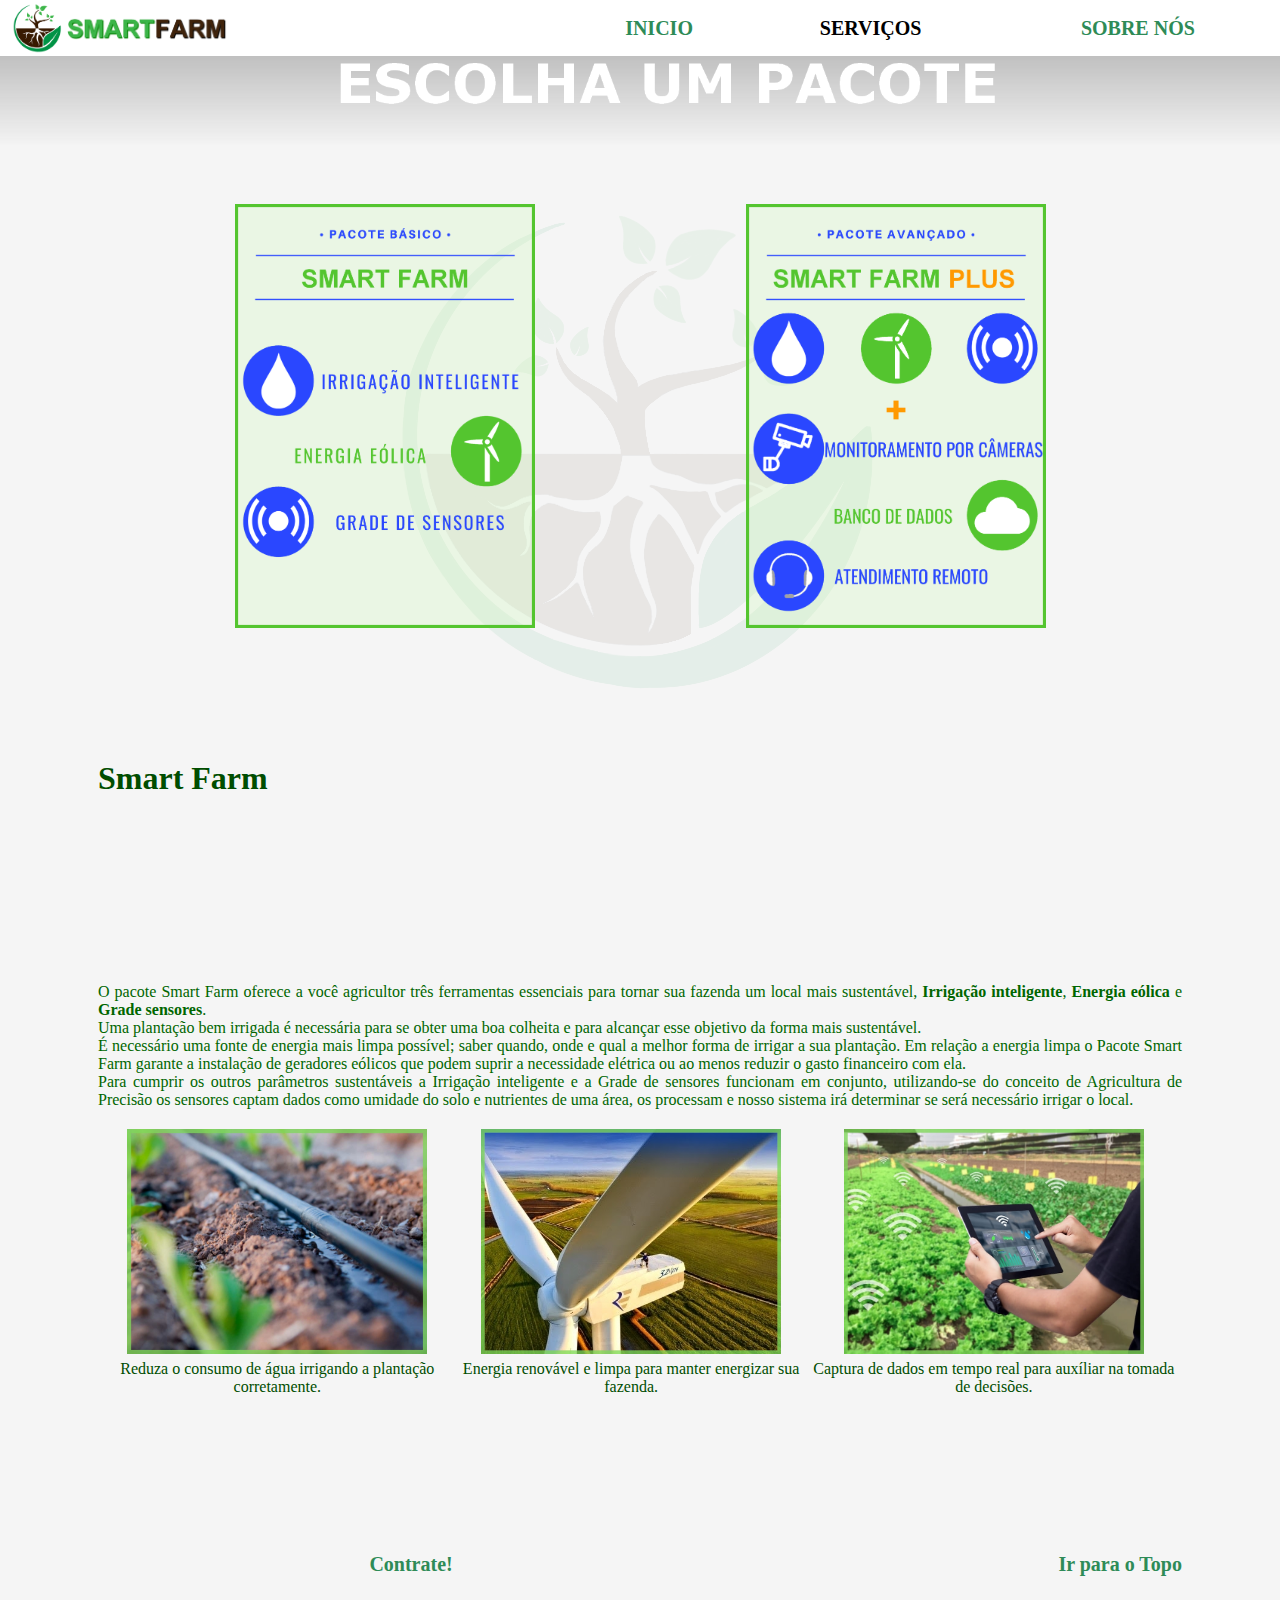
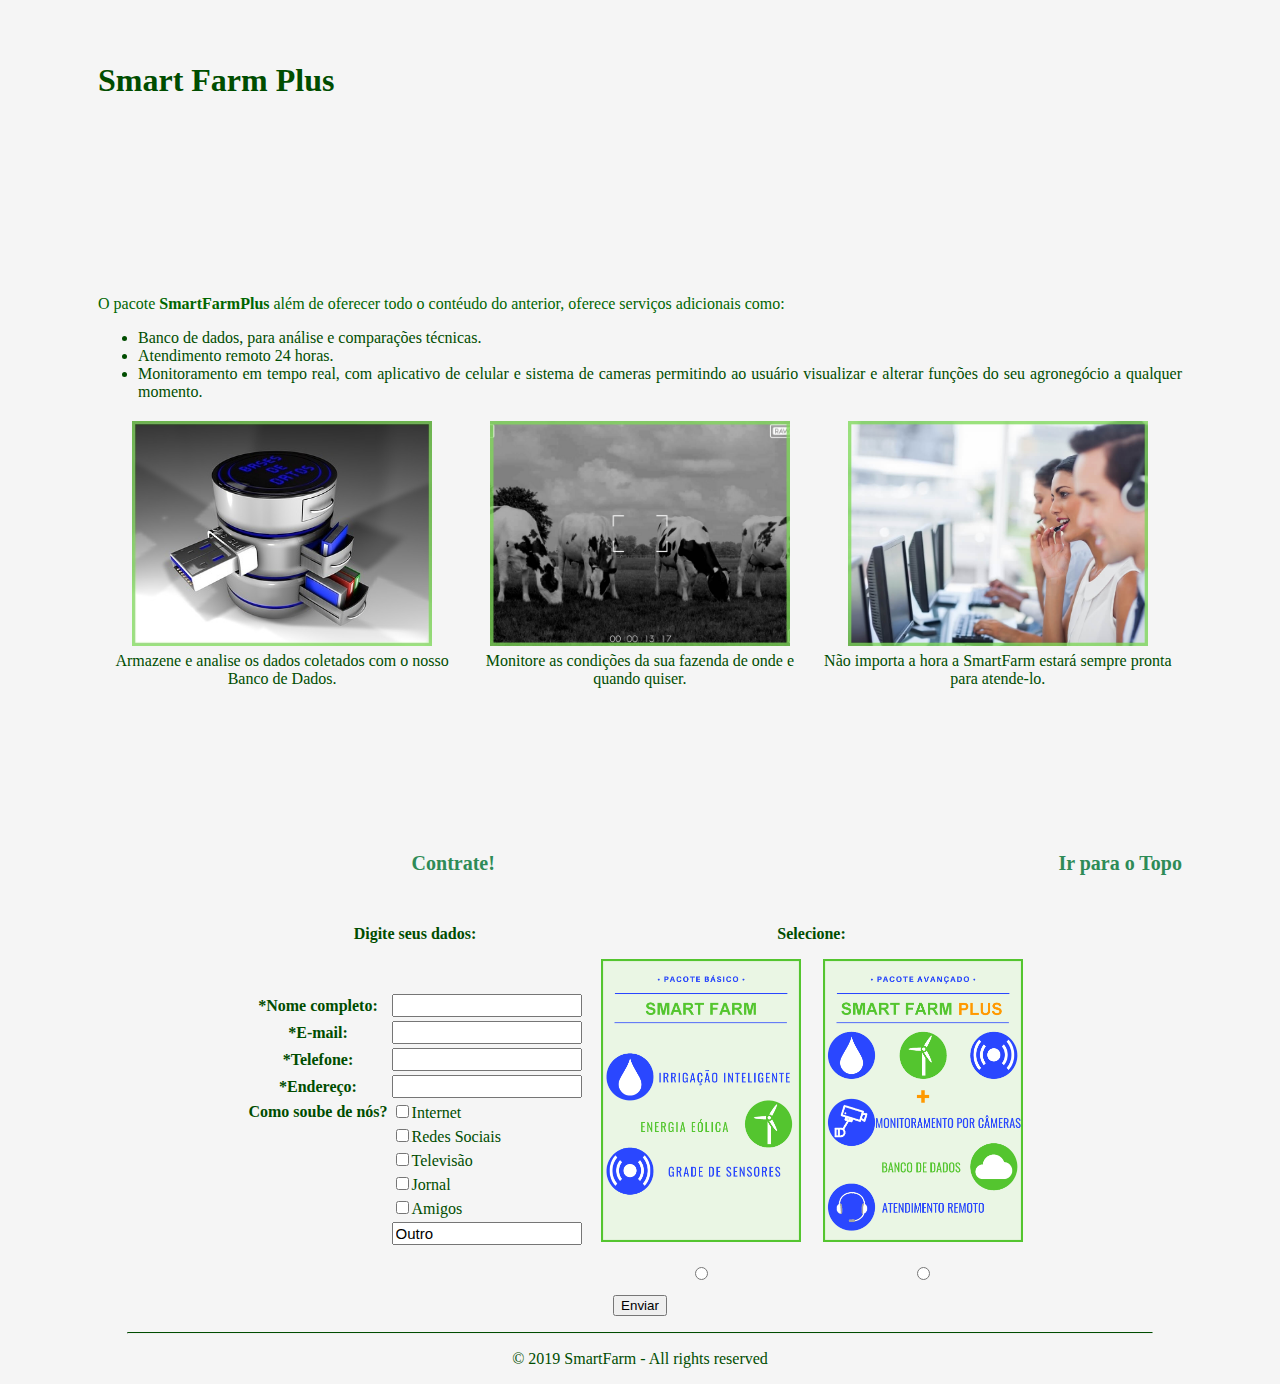
<file: HTML/Site Smart Farm/Paginas/servicos.html>
﻿<html>
 <head>
  <title>Smart Farm - Servi&ccedil;os</title>
  <link rel="stylesheet" href="../style.css">
  <link rel="icon" href="../Imagens/LogoDes.png">
  <script type="text/javascript" src="../js/formulario.js"></script>
 </head>
 <body leftmargin="0" topmargin="0">
  <a name="voltar">
   <!-- ################# Barra superior padrão #	###############-->
    <div class="barra">
     <table align="center" height="40" width="100%">
      <tr><td width="5"></td>
       <td width="3%"><img src="../Imagens/LogoDes.png" height="50"></td>
       <td width="40%"><img src="../Imagens/LogoEs2.png" height="25"></td>
       <td align="center"><a href="../index.html">INICIO</a></td>
       <td align="center"><uin><a href="servicos.html">SERVI&Ccedil;OS</a></uin>
       <td align="center"><a href="sobre.html">SOBRE N&Oacute;S</a></td>
      </tr></table></div>
  <!--##################### Fim da Barra ####################-->
  <img src="../Imagens/escolha.png" width="100%">
   <table width="80%" height="60%" border="0" cellpadding="0" align="center"	>
    <tr align="center">
     <td><p><a href="servicos.html#pacote1"><img src="../Imagens/pacotesmart.png" width="300"></a></p></td>
     <td><p><a href="servicos.html#pacote2"><img src="../Imagens/pacoteplus.png" width="300"></a></p></td>
    </tr>
   </table>
  </a>
  <a name="pacote1">
   <table width="85%" height="100%" border="0" cellpadding="0" align="center">
    <tr height="50"></tr>
    <tr><td align="left"><h1>Smart Farm</h1></td></tr>
    <tr align="center">
     <td align="justify" colspan="2"><p>O pacote Smart Farm oferece a você agricultor três ferramentas essenciais para tornar sua fazenda um local mais sustentável, <b>Irrigação inteligente</b>, <b>Energia eólica</b> e <b>Grade sensores</b>.<br>Uma plantação bem irrigada é necessária para se obter uma boa colheita e para alcançar esse objetivo da forma mais sustentável.<br>É necessário uma fonte de energia mais limpa possível; saber quando, onde e qual a melhor forma de irrigar a sua plantação. Em relação a energia limpa o Pacote Smart Farm garante a instalação de geradores eólicos que podem suprir a necessidade elétrica ou ao menos reduzir o gasto financeiro com ela.<br>Para cumprir os outros parâmetros sustentáveis a Irrigação inteligente e a Grade de sensores funcionam em conjunto, utilizando-se do conceito de Agricultura de Precisão os sensores captam dados como umidade do solo e nutrientes de uma área, os processam e nosso sistema irá determinar se será necessário irrigar o local.</p>
      <table align="center" cellpadding="2">
       <tr align="center"><td><img src="../Imagens/irrigation.jpg" width="300"></td>
        <td><img src="../Imagens/eolication.jpg" width="300"></td>
        <td><img src="../Imagens/sensores.jpg" width="300"></td></tr>
       <tr align="center"><td>Reduza o consumo de água irrigando a plantação corretamente.</td>
        <td>Energia renovável e limpa para manter energizar sua fazenda.</td>
        <td>Captura de dados em tempo real para auxíliar na tomada de decisões.</td>
      </table>
     </td></tr>
    <tr><td align="center"><a href="servicos.html#contrate">Contrate!</a></td>
    <td align="right"><a href="servicos.html#voltar">Ir para o Topo</a></td></tr>
   </table> 
  </a>
  <a name="pacote2">
   <table width="85%" height="100%" border="0" cellpadding="0" align="center">
    <tr height="50"></tr>
    <tr><td align="left"><h1>Smart Farm Plus</h1></td></tr>
    <tr align="center">
     <td align="justify" colspan="2"><p>O pacote <b>SmartFarmPlus</b> além de oferecer todo o contéudo do anterior, oferece serviços adicionais como:</p>
      <ul type="disc"><li>Banco de dados, para análise e comparações técnicas.</li><li>Atendimento remoto 24 horas.</li><li>Monitoramento em tempo real, com aplicativo de celular e sistema de cameras permitindo ao usuário visualizar e alterar funções do seu agronegócio a qualquer momento.</li></ul>
      <table align="center" cellpadding="2">
       <tr align="center"><td><img src="../Imagens/database.jpg" width="300"></td>
        <td><img src="../Imagens/monitoramento.jpg" width="300"></td>
        <td><img src="../Imagens/24hrs.jpeg" width="300"></td></tr>
       <tr align="center"><td>Armazene e analise os dados coletados com o nosso Banco de Dados.</td>
        <td>Monitore as condições da sua fazenda de onde e quando quiser.</td>
        <td>Não importa a hora a SmartFarm estará sempre pronta para atende-lo.</td>
      </table>
     </td></tr>
    <tr><td align="center"><a href="servicos.html#contrate">Contrate!</a></td>
    <td align="right"><a href="servicos.html#voltar">Ir para o Topo</a></td></tr>
   </table> 
  </a> 
  <a name="contrate"><br><br>
  <form name="form1">
   <table border="0" align="center">
    <tr><th>Digite seus dados:</th><th>Selecione:</th></tr>
    <tr><td>
     <table border="0" align="center">
      <tr><th width="80%">*Nome completo:</th>
       <td><input type="text" name="nome" id="Nome" onclick="tirarvermelho(this);"></td></tr>
      <tr><th>*E-mail:</th>
       <td><input type="text" name="email" id="Email" onclick="tirarvermelho(this);"></td></tr>
      <tr><th>*Telefone:</th>
       <td><input type="text" name="phone" id="Phone" onclick="tirarvermelho(this);"></td></tr>
      <tr><th>*Endere&ccedil;o:</th>
       <td><input type="text" name="adress" id="Adress" onclick="tirarvermelho(this);"></td></tr>
      <tr><td align="center"><b>Como soube de n&oacute;s?</b></td>
       <td><input type="checkbox" name="como" value="Internet">Internet</td></tr>
      <tr><td></td>
       <td><input type="checkbox" name="como" value="RedesSociais">Redes Sociais</td></tr>
      <tr><td></td>
       <td><input type="checkbox" name="como" value="Televisão">Televis&atilde;o</td></tr>
      <tr><td></td>
       <td><input type="checkbox" name="como" value="Jornal">Jornal</td></tr>
      <tr><td></td>
       <td><input type="checkbox" name="como" value="Amigos">Amigos</td></tr>
      <tr><td></td>
       <td><input type="text" name="como" value="Outro" size="10"></td></tr>
     </table>
    </td><td>
     <table cellpadding="10">
      <tr><td align="center"><img src="../Imagens/pacotesmart.png" width="200"></td><td align="center"><img src="../Imagens/pacoteplus.png" width="200"></tr>
      <tr align="center"><td><input type="radio" name="pacote" value="SmartFarm"></td><td><input type="radio" name="pacote" value="SmartFarmPlus"></td></tr>
     </table>
  </td></tr></table><center><button type="button" onclick="enviar();">Enviar</button></center></form></a>
  <hr width="80%"><p><center>© 2019 SmartFarm - All rights reserved</p>  
 </body>
</html>
</file>
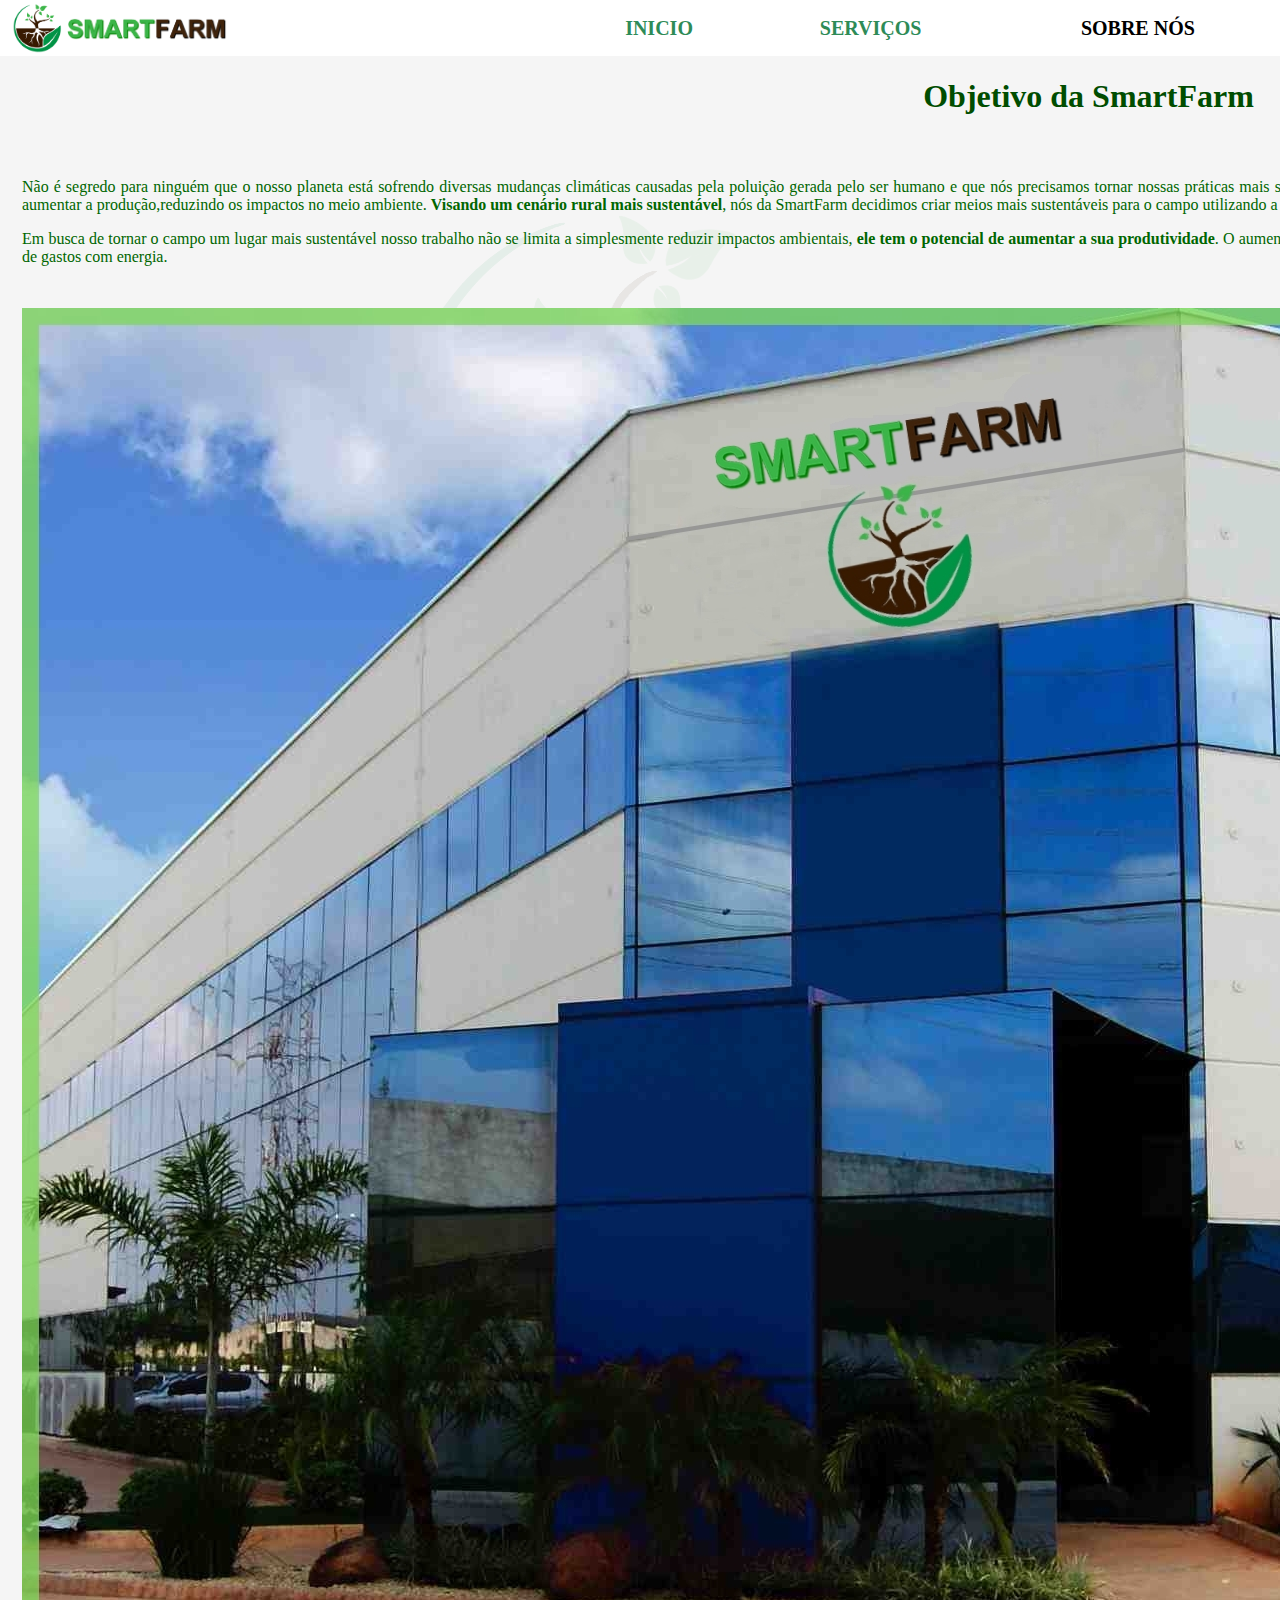
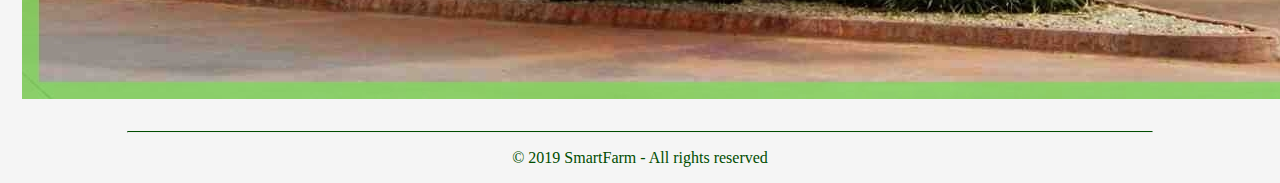
<file: HTML/Site Smart Farm/Paginas/sobre.html>
﻿<html>
 <head>
  <title>Smart Farm - Sobre Nós</title>
  <link rel="stylesheet" href="../style.css">
  <link rel="icon" href="../Imagens/LogoDes.png">
 </head>
 <body leftmargin="0" topmargin="0" bottommargin="0">
   <!-- ################# Barra superior padrão #	###############-->
    <div class="barra">
     <table align="center" height="40" width="100%">
      <tr><td width="5"></td>
       <td width="3%"><img src="../Imagens/LogoDes.png" height="50"></td>
       <td width="40%"><img src="../Imagens/LogoEs2.png" height="25"></td>
       <td align="center"><a href="../index.html">INICIO</a></td>
       <td align="center"><a href="servicos.html">SERVI&Ccedil;OS</a>
       <td align="center"><uin><a href="sobre.html">SOBRE N&Oacute;S</a></uin></td>
      </tr></table></div>
  <!--##################### Fim da Barra ####################-->
   <table align="center" width="80%" height="80%" cellpadding="20">
   <tr><td align="center" colspan="2"><h1>Objetivo da SmartFarm</h1></td></tr>
   <tr>
    <td><p align="justify">Não é segredo para ninguém que o nosso planeta está sofrendo diversas mudanças climáticas causadas pela poluição gerada pelo ser humano e que nós precisamos tornar nossas práticas mais sustantáveis. <b>Sustentabilidade não se trata apenas de reduzir o consumo de recursos</b>, ela leva em conta a capacidade de manter ou aumentar a produção,reduzindo os impactos no meio ambiente. <b>Visando um cenário rural mais sustentável</b>, nós da SmartFarm decidimos criar meios mais sustentáveis para o campo utilizando a tecnologia a nosso favor.</p><p align="justify">Em busca de tornar o campo um lugar mais sustentável nosso trabalho não se limita a simplesmente reduzir impactos ambientais, <b>ele tem o potencial de aumentar a sua produtividade</b>. O aumento da produtividade se torna possível graças a um melhor gerenciamento de recursos, como formas de irrigação mais eficiente e redução de gastos com energia.</p></td></tr><tr align="center"><td><img src="../Imagens/fachada.jpeg" height="23%"></td></tr><tr></tr></table>
  <hr width="80%"><p><center>© 2019 SmartFarm - All rights reserved</p>
 </body>
</html>
</file>
<file: HTML/Site Smart Farm/style.css>
body {background: WhiteSmoke url(Imagens/bg.png) no-repeat center; background-attachment: fixed;  color:#004d00;font-family: Verdana;}
hr {border-top: 1px solid #004d00;}
a:link{text-decoration: none;color: SeaGreen;font-size: 20;font-weight: bold;}
a:visited{text-decoration: none;color: SeaGreen;}
a:hover{text-decoration: none;color: MediumSeaGreen;}
h1{colo#004d00;}
p{color:#006600;}
.barra{position: sticky;z-index: 1; top:0;background-color: white; font-family:Verdana;}
.barra uin a:visited{color: black;}
.barra uin a:link{color: black;}
input[type="text"]{font-size:15px;width:190;}
</file>
